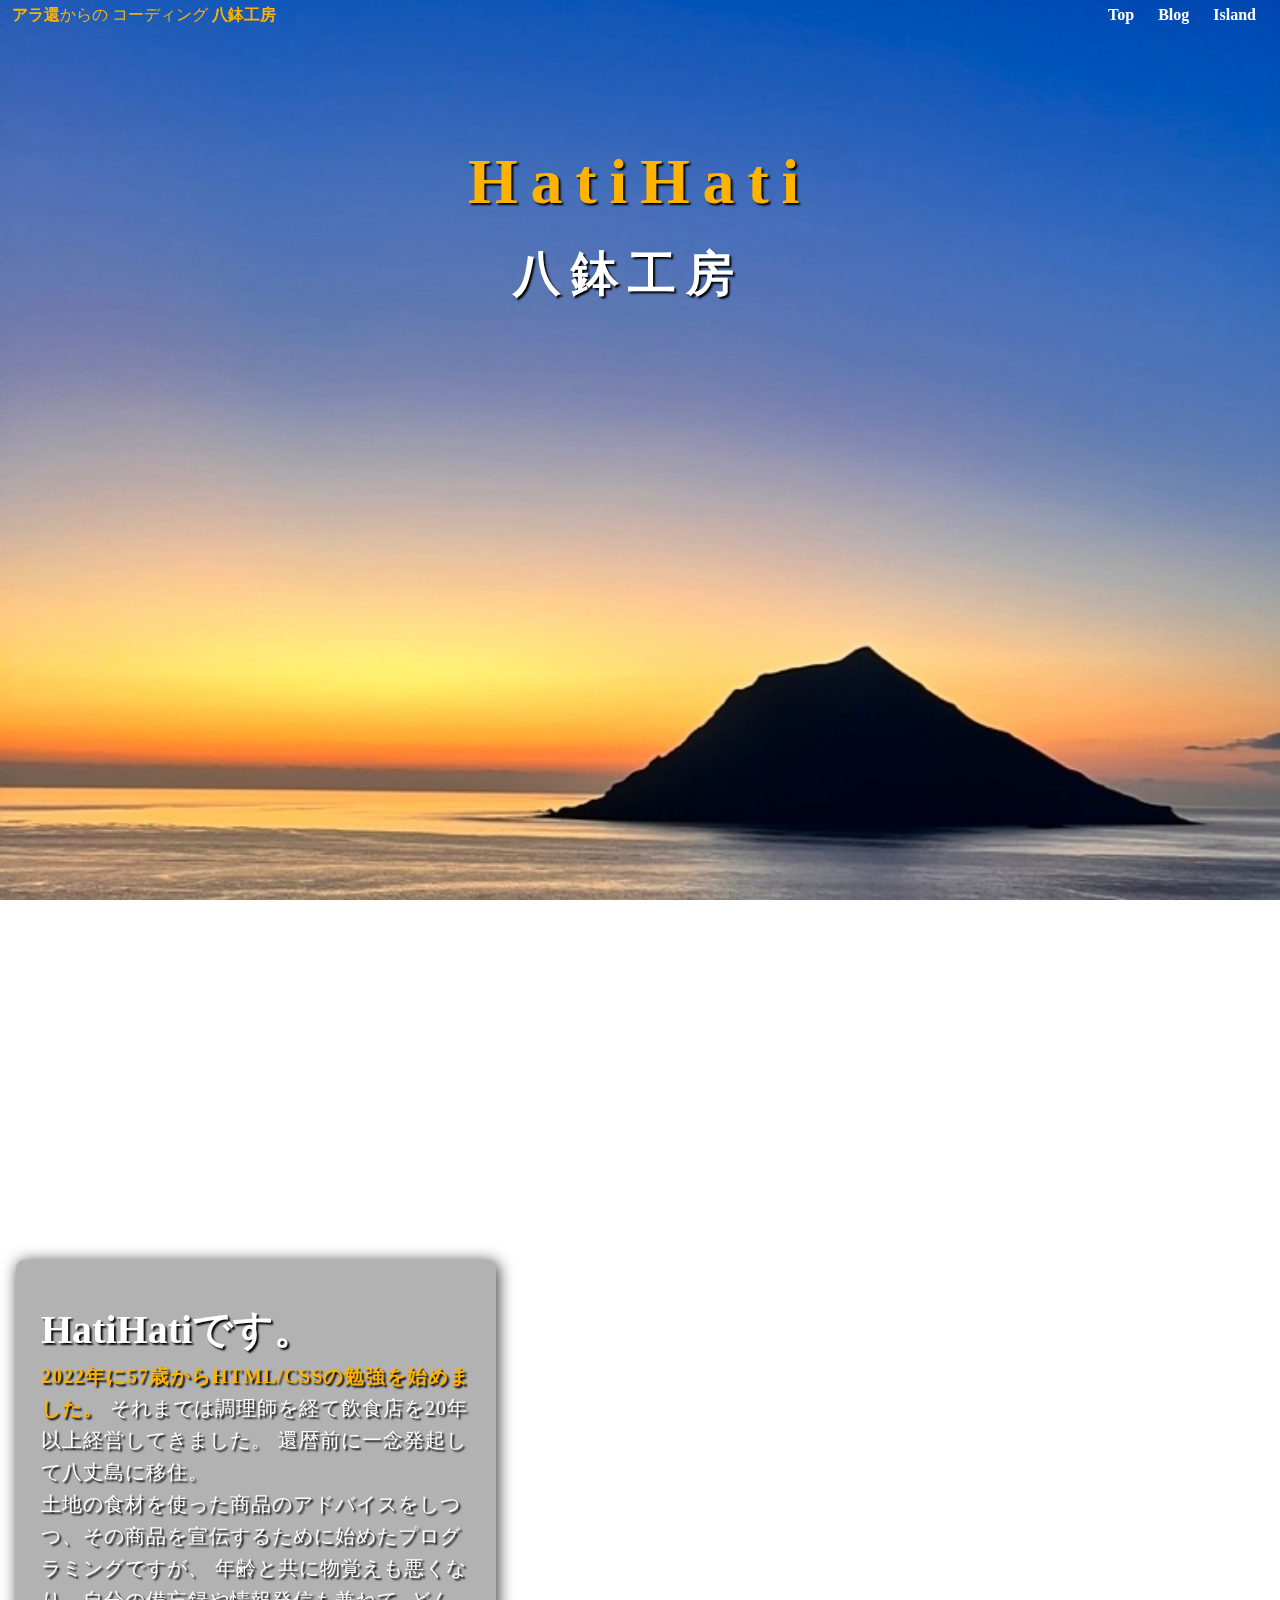
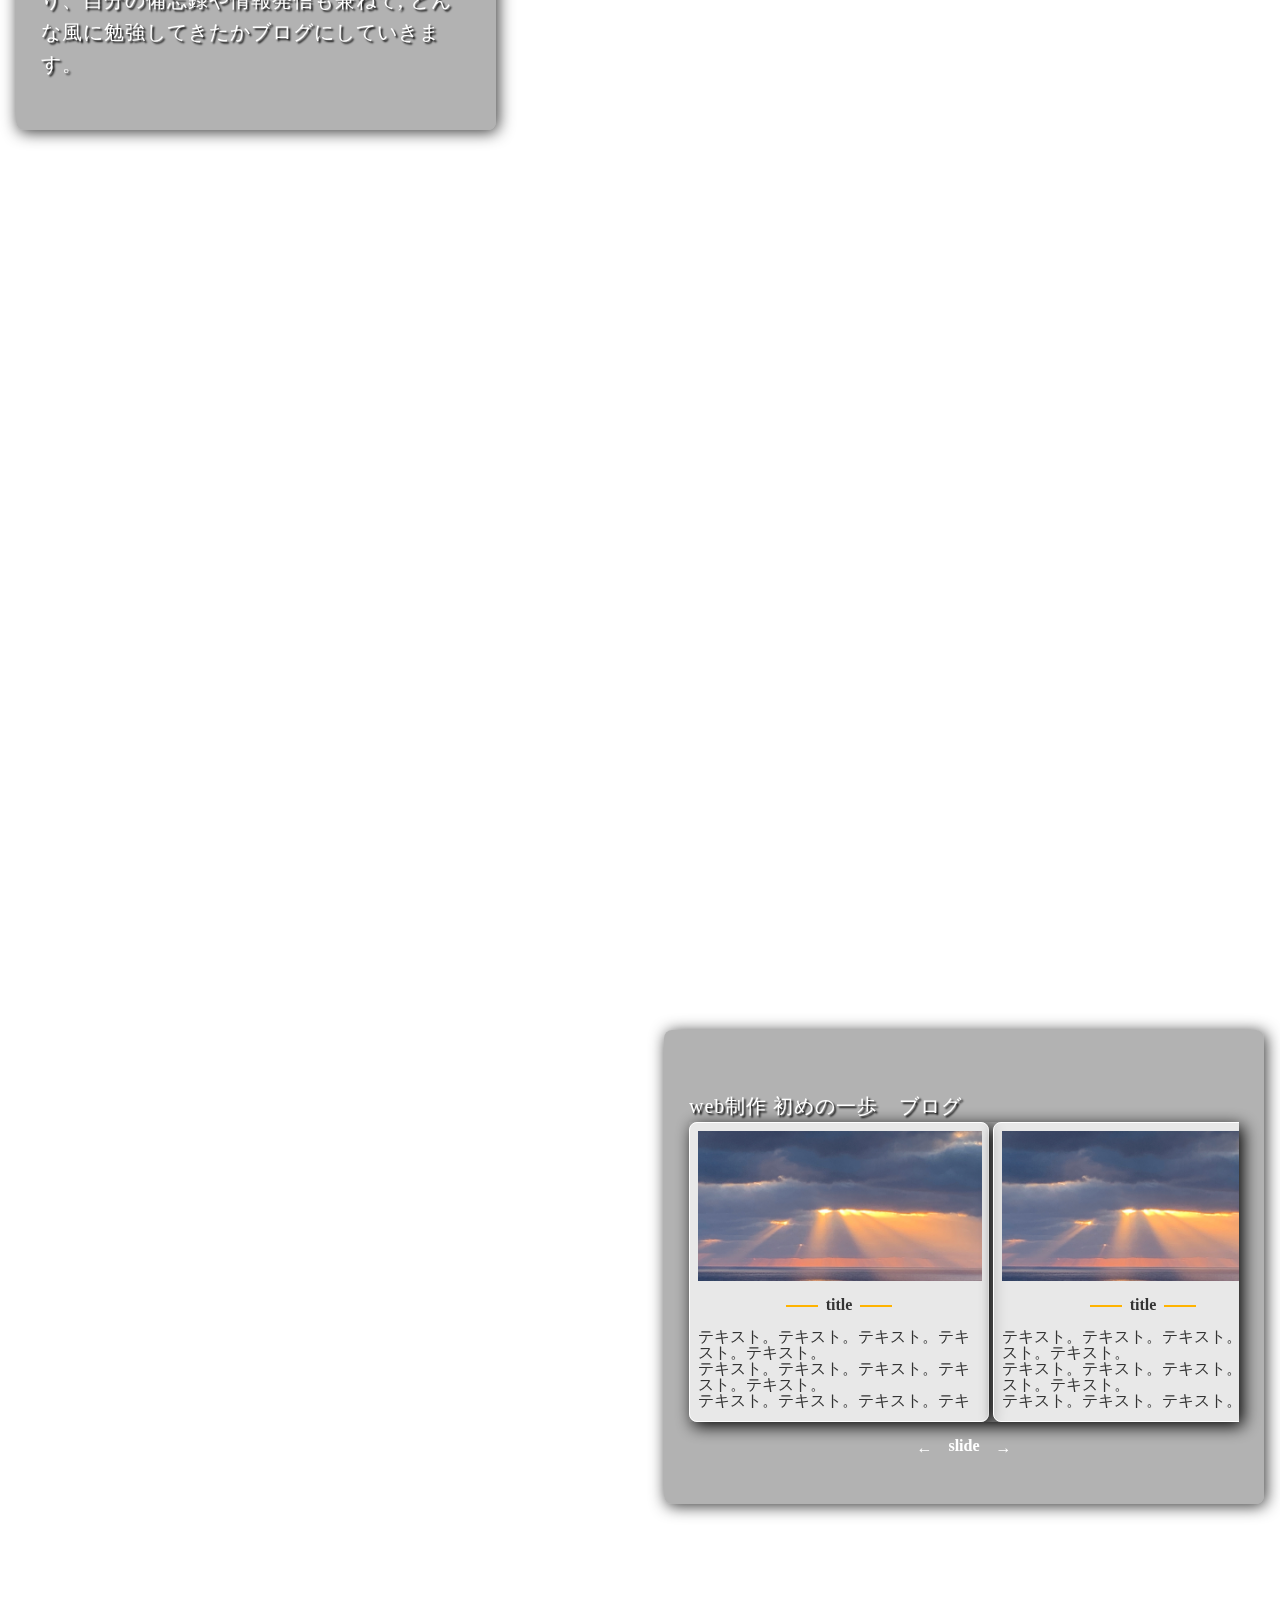
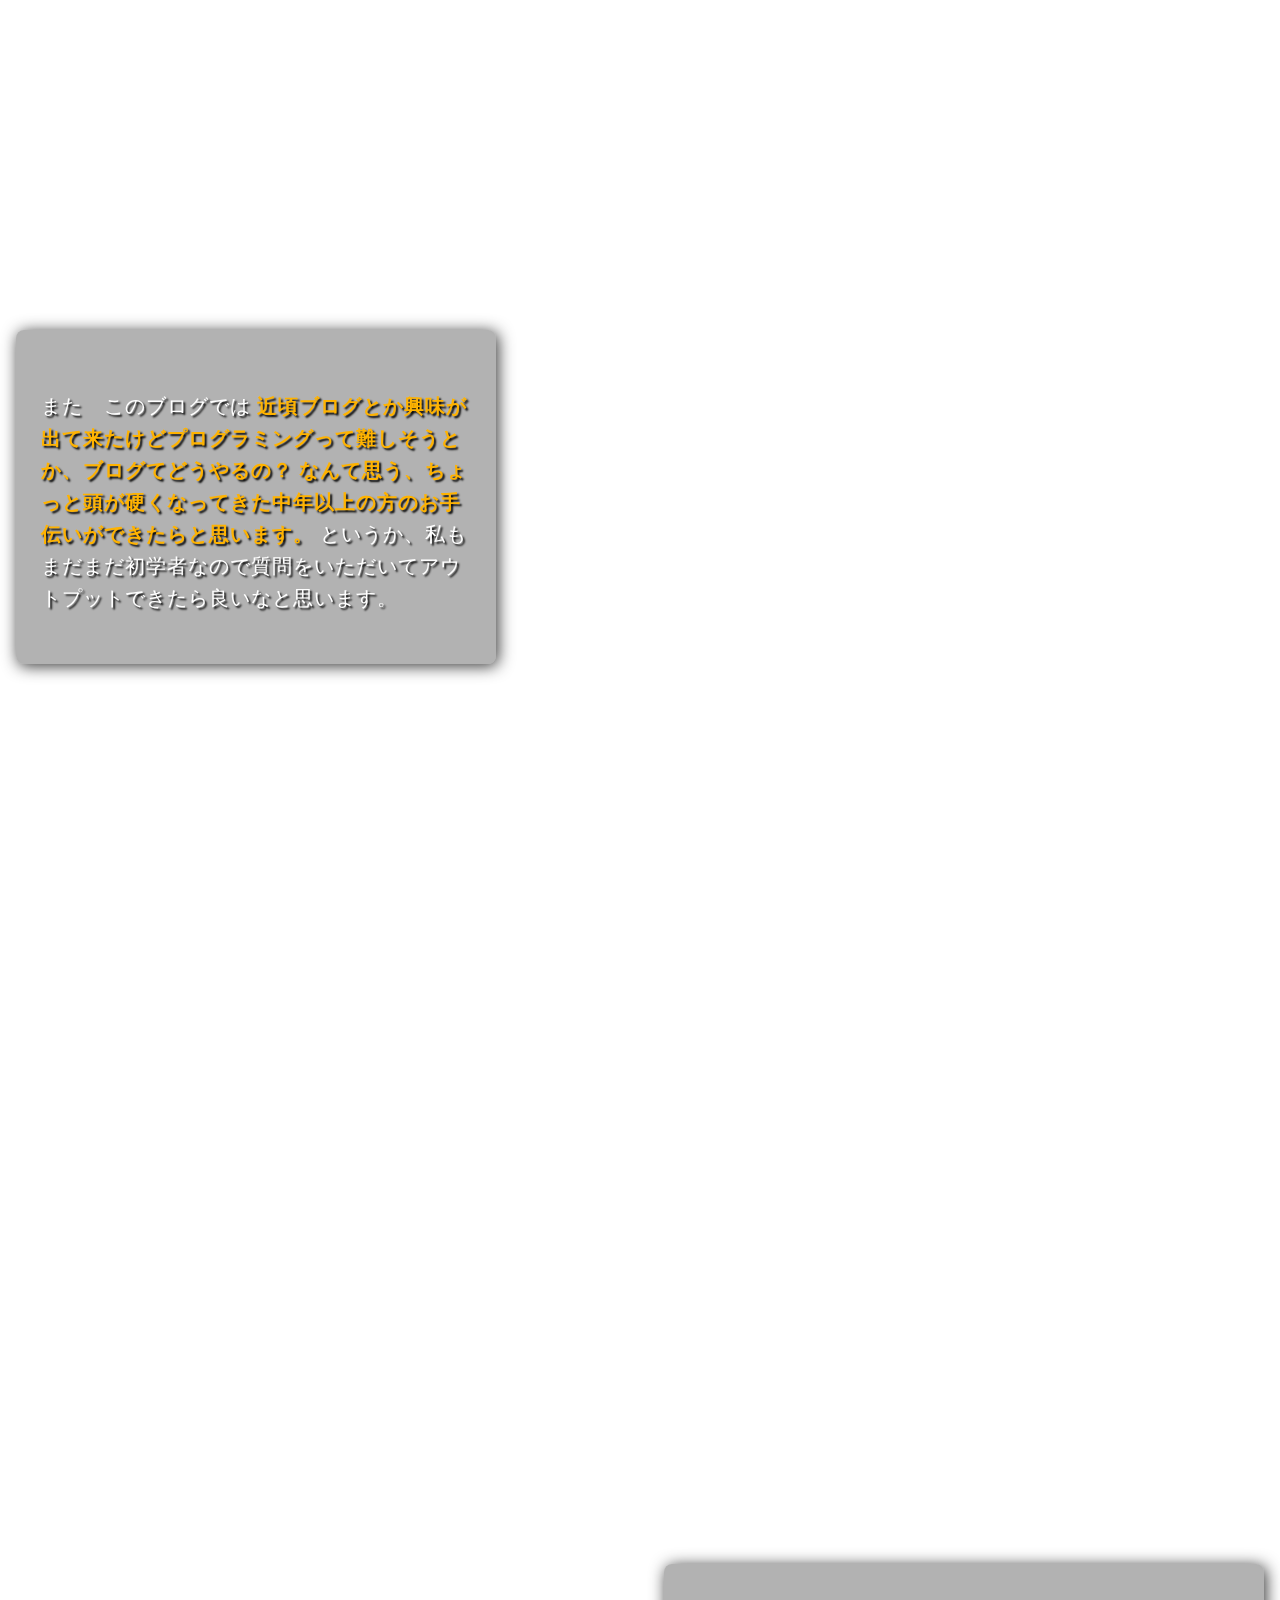
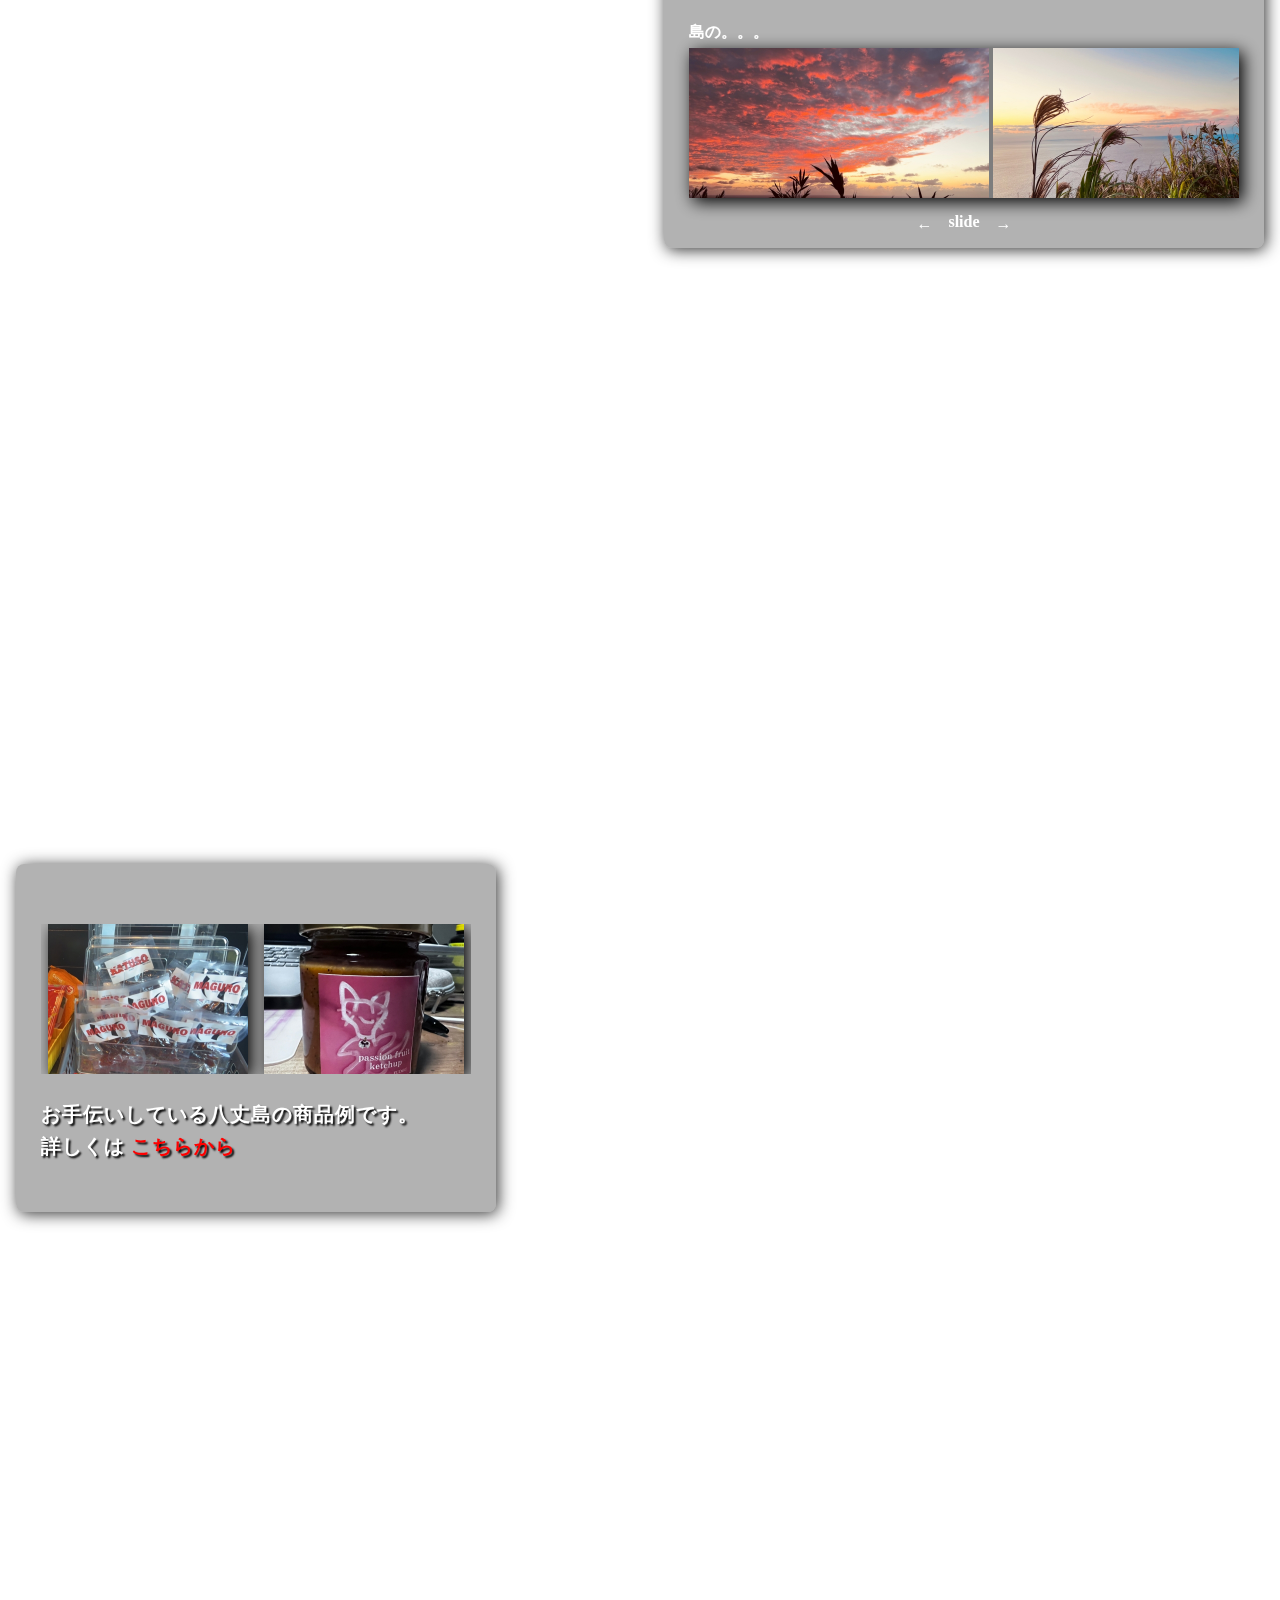
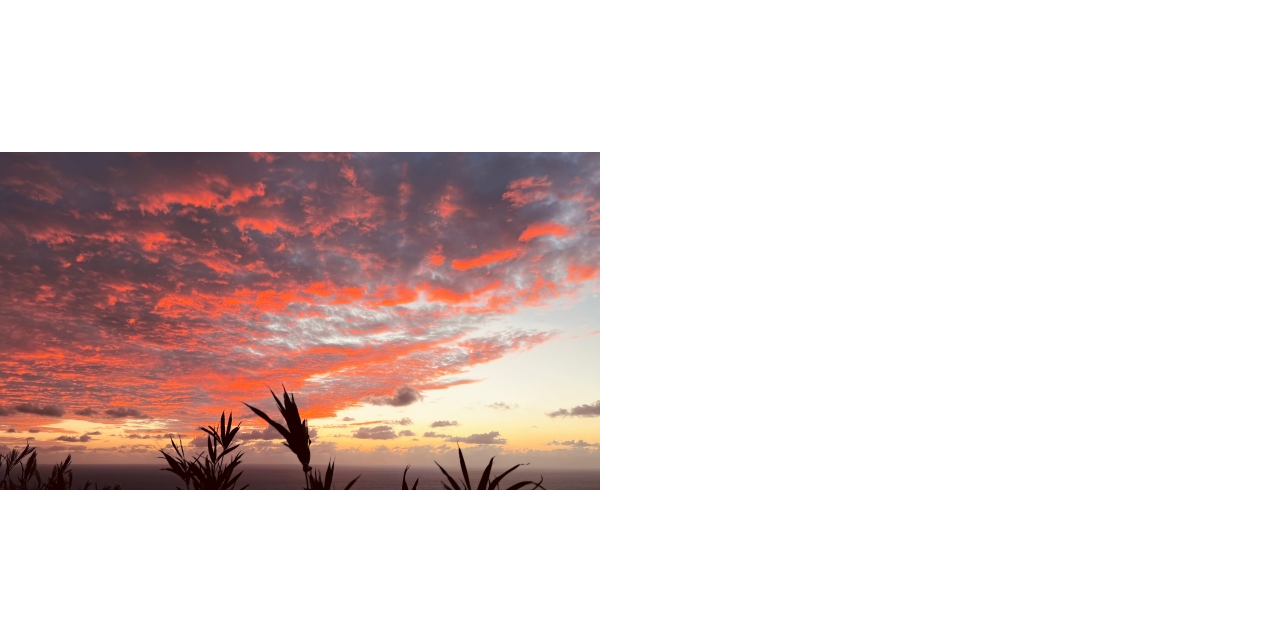
<file: index.html>
<!DOCTYPE html>
<html lang="ja">
    <head>
        <meta charset="UTF-8" />
        <meta name="viewport" content="width=device-width, initial-scale=1.0" />
        <title>八鉢工房</title>
        <link
            rel="stylesheet"
            href="https://cdn.jsdelivr.net/npm/bootstrap-icons@1.11.1/font/bootstrap-icons.css"
        />
        <link rel="stylesheet" href="css/style.css" />
    </head>

    <body>
        <header>
            <h2 class="header__catch">
                <b>アラ還</b>からの コーディング <b>八鉢工房</b>
            </h2>
            <nav class="burger_nav">
                <ul class="menu nav_links">
                    <li class="nav_links_li"><a href="#">Top</a></li>
                    <li class="nav_links_li"><a href="blog.html">Blog</a></li>
                    <li class="nav_links_li">
                        <a href="island.html">Island</a>
                    </li>
                </ul>
                <div class="burger">
                    <div class="line1" id="x"></div>
                    <div class="line2" id="x"></div>
                    <div class="line3" id="x"></div>
                </div>
            </nav>
        </header>

        <!-- -----------------------------------------------テキストアニメーション------------------------------ -->
        <div class="keyvisual">
            <h1 class="textAnimation">HatiHati</h1>
            <h2 class="textAnimation__bro">八鉢工房</h2>
            <!-- <img src="img/kojima_top.jpeg" alt="" /> -->
        </div>
        <!-- ---------------------------スクロールボタンーーーーーーーーーーーーーー -->

        <div class="scrollBtn">
            <a href="#" class="scrollBtn__link">
                <i class="bi bi-chevron-double-up scrollBtn__icon"></i>
            </a>
        </div>
        <!--  --------------------------------背景 img------------------------- -->
        <section id="contents">
            <div id="content01" class="contents">
                <div id="content01_bg" class="background"></div>
                <div class="wrap">
                    <div id="text-box00" class="text-box text-box00">
                        <h2 class="catch"></h2>
                        <div class="copy">
                            <p></p>
                        </div>
                    </div>
                </div>
            </div>

            <div id="content02" class="contents">
                <div id="content02_bg" class="background"></div>
                <div class="wrap">
                    <div class="text-box">
                        <h2 class="catch"><b>HatiHati</b>です。</h2>
                        <div class="copy">
                            <p>
                                <em
                                    >2022年に57歳からHTML/CSSの勉強を始めました。</em
                                >
                                それまでは調理師を経て飲食店を20年以上経営してきました。
                                還暦前に一念発起して八丈島に移住。<br />
                                土地の食材を使った商品のアドバイスをしつつ、その商品を宣伝するために始めたプログラミングですが、
                                年齢と共に物覚えも悪くなり、自分の備忘録や情報発信も兼ねて,
                                どんな風に勉強してきたかブログにしていきます。
                            </p>
                        </div>
                    </div>
                </div>
            </div>

            <div id="content_right" class="contents contents_right">
                <!-- <div id="content03_02_bg" class="background"></div> -->
                <div class="wrap wrap_right">
                    <div class="text-box text-box_right">
                        <div class="catch"></div>
                        <div class="copy">
                            <p>web制作 初めの一歩　ブログ</p>
                        </div>
                        <div class="topBlogNewsBox">
                            <ul class="slideNews">
                                <li class="topBlogCard">
                                    <a href="" class="topBlogCard__link">
                                        <div class="topBlogCard__imgWrapper">
                                            <img
                                                class="topBlogCard__img"
                                                src="img/upstear1.jpeg"
                                                alt=""
                                                width="300"
                                                height="200"
                                            />
                                        </div>
                                        <h2 class="topBlogCard__title">
                                            <span
                                                class="topBlogCard__title_span"
                                                >title</span
                                            >
                                        </h2>
                                        <div class="topBlogCard__text">
                                            <p>
                                                テキスト。テキスト。テキスト。テキスト。テキスト。
                                            </p>
                                            <p>
                                                テキスト。テキスト。テキスト。テキスト。テキスト。
                                            </p>
                                            <p>
                                                テキスト。テキスト。テキスト。テキスト。テキスト。
                                            </p>
                                            <p>
                                                テキスト。テキスト。テキスト。テキスト。テキスト。
                                            </p>
                                            <p>
                                                テキスト。テキスト。テキスト。テキスト。テキスト。
                                            </p>
                                        </div>
                                    </a>
                                </li>
                                <li class="topBlogCard">
                                    <a href="" class="topBlogCard__link">
                                        <div class="topBlogCard__imgWrapper">
                                            <img
                                                class="topBlogCard__img"
                                                src="img/upstear1.jpeg"
                                                alt=""
                                                width="300"
                                                height="200"
                                            />
                                        </div>
                                        <h2 class="topBlogCard__title">
                                            <span
                                                class="topBlogCard__title_span"
                                                >title</span
                                            >
                                        </h2>
                                        <div class="topBlogCard__text">
                                            <p>
                                                テキスト。テキスト。テキスト。テキスト。テキスト。
                                            </p>
                                            <p>
                                                テキスト。テキスト。テキスト。テキスト。テキスト。
                                            </p>
                                            <p>
                                                テキスト。テキスト。テキスト。テキスト。テキスト。
                                            </p>
                                            <p>
                                                テキスト。テキスト。テキスト。テキスト。テキスト。
                                            </p>
                                            <p>
                                                テキスト。テキスト。テキスト。テキスト。テキスト。
                                            </p>
                                        </div>
                                    </a>
                                </li>
                                <li class="topBlogCard">
                                    <a href="" class="topBlogCard__link">
                                        <div class="topBlogCard__imgWrapper">
                                            <img
                                                class="topBlogCard__img"
                                                src="img/upstear1.jpeg"
                                                alt=""
                                                width="300"
                                                height="200"
                                            />
                                        </div>
                                        <h2 class="topBlogCard__title">
                                            <span
                                                class="topBlogCard__title_span"
                                                >title</span
                                            >
                                        </h2>
                                        <div class="topBlogCard__text">
                                            <p>
                                                テキスト。テキスト。テキスト。テキスト。テキスト。
                                            </p>
                                            <p>
                                                テキスト。テキスト。テキスト。テキスト。テキスト。
                                            </p>
                                            <p>
                                                テキスト。テキスト。テキスト。テキスト。テキスト。
                                            </p>
                                            <p>
                                                テキスト。テキスト。テキスト。テキスト。テキスト。
                                            </p>
                                            <p>
                                                テキスト。テキスト。テキスト。テキスト。テキスト。
                                            </p>
                                        </div>
                                    </a>
                                </li>
                            </ul>
                            <div class="topBlogNewsBoxArrow">
                                <span class="topBlogNewsBoxArrow__arrow"
                                    >slide</span
                                >
                            </div>
                        </div>
                    </div>
                </div>
            </div>

            <div id="content03" class="contents">
                <div id="content03_bg" class="background"></div>
                <div class="wrap">
                    <div class="text-box">
                        <div class="catch"></div>
                        <div class="copy">
                            <p>
                                また　このブログでは
                                <em>
                                    近頃ブログとか興味が出て来たけどプログラミングって難しそうとか、ブログてどうやるの？
                                    なんて思う、ちょっと頭が硬くなってきた中年以上の方のお手伝いができたらと思います。</em
                                >
                                というか、私もまだまだ初学者なので質問をいただいてアウトプットできたら良いなと思います。
                            </p>
                        </div>
                    </div>
                </div>
            </div>

            <div id="content_right" class="contents contents_right">
                <!-- <div id="content03_02_bg" class="background"></div> -->
                <div class="wrap wrap_right wrap_right_even">
                    <div class="text-box text-box_right">
                        <div class="catch catch_right"></div>
                        <div class="copy copy_right">
                            <h2>島の。。。</h2>
                        </div>
                        <div class="blogImgBox">
                            <div class="slideImg">
                                <a
                                    href="img/IMG_01.jpg"
                                    class="slideImgWrapper"
                                    target="_blank"
                                    ><img
                                        src="img/IMG_01.jpg"
                                        alt=""
                                        class="slide1"
                                /></a>
                                <a href="" class="slideImgWrapper">
                                    <img
                                        src="img/IMG_02.jpg"
                                        alt=""
                                        class="slide2"
                                /></a>
                                <a href="" class="slideImgWrapper"
                                    ><img
                                        src="img/IMG_03.jpg"
                                        alt=""
                                        class="slide3"
                                /></a>
                                <a href="" class="slideImgWrapper"
                                    ><img
                                        src="img/IMG_04.jpg"
                                        alt=""
                                        class="slide4"
                                /></a>
                                <a href="" class="slideImgWrapper"
                                    ><img
                                        src="img/IMG_01.jpg"
                                        alt=""
                                        class="slide5"
                                /></a>
                            </div>
                            <div class="topBlogNewsBoxArrow">
                                <span class="topBlogNewsBoxArrow__arrow"
                                    >slide</span
                                >
                            </div>
                        </div>
                    </div>
                </div>
            </div>

            <div id="content04" class="contents">
                <div id="content04_bg" class="background"></div>
                <div class="wrap">
                    <div class="text-box">
                        <div class="catch"></div>
                        <div class="foodImg__Wrapper">
                            <img
                                class="foodImg"
                                src="img/maguro_jerky.jpeg"
                                alt=""
                            />

                            <img
                                class="foodImg"
                                src="img/passion_ketchap.jpg"
                                alt=""
                            />
                        </div>
                        <div class="copy">
                            <p class="foodProducts">
                                お手伝いしている八丈島の商品例です。<br />詳しくは
                                <a
                                    class="foodProducts_link"
                                    href=""
                                    target="_blank"
                                    >こちらから</a
                                >
                            </p>
                        </div>
                    </div>
                </div>
            </div>
        </section>
        <section id="slider">
            <img src="img/IMG_01.jpg" alt="" class="slider1 slide" />
            <!-- <img src="img/IMG_02.jpg" alt="" class="slider2 slide">
            <img src="img/IMG_03.jpg" alt="" class="slider3 slide">
            <img src="img/IMG_04.jpg" alt="" class="slider4 slide">
            <img src="img/IMG_01.jpg" alt="" class="slider5 slide">
            <img src="img/IMG_02.jpg" alt="" class="slider6 slide">  -->
        </section>

        <footer>
            <small class="footer__logo">&copy 八鉢工房　since 1998</small>
        </footer>

        <script src="https://ajax.googleapis.com/ajax/libs/jquery/3.7.1/jquery.min.js"></script>
        <script src="js/main.js"></script>
    </body>
</html>
</file>
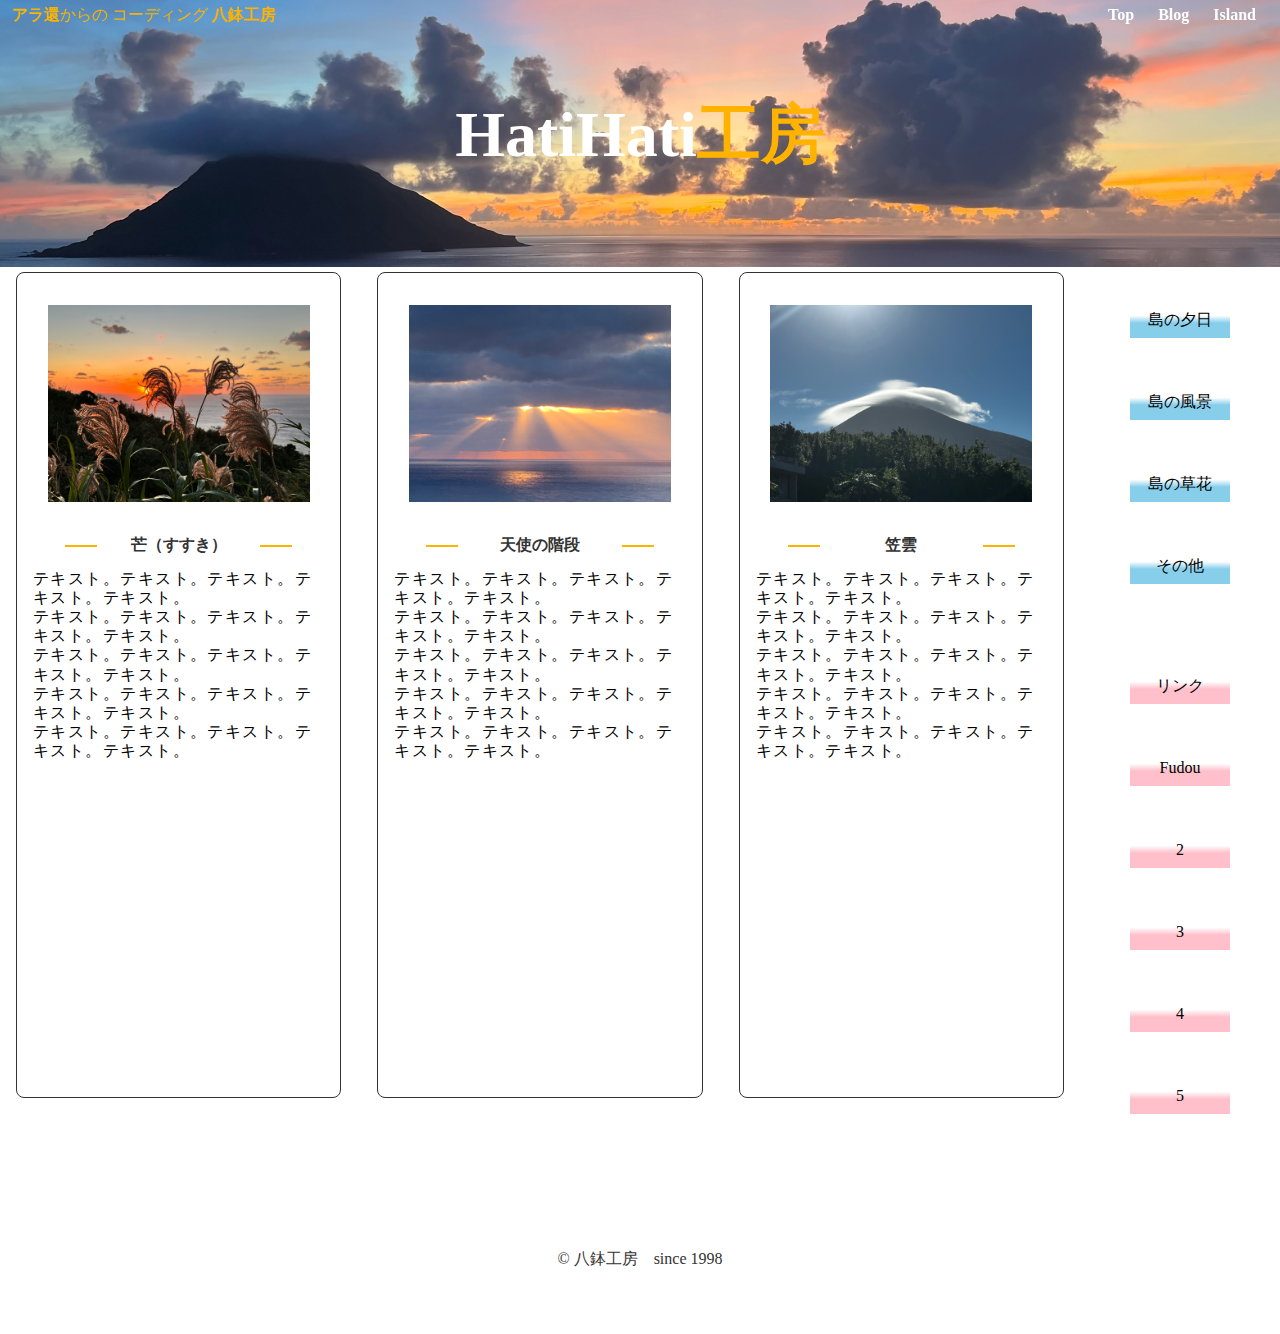
<file: island.html>
<!DOCTYPE html>
<html lang="ja">
    <head>
        <meta charset="UTF-8" />
        <meta name="viewport" content="width=device-width, initial-scale=1.0" />
        <title>Island3</title>
        <link
            rel="stylesheet"
            href="https://cdn.jsdelivr.net/npm/bootstrap-icons@1.11.1/font/bootstrap-icons.css"
        />

        <link rel="stylesheet" href="css/blog.css" />
    </head>
    <body>
        <header>
            <h2 class="header__catch">
                <b>アラ還</b>からの コーディング <b>八鉢工房</b>
            </h2>
            <nav class="burger_nav burger_nav_blog">
                <ul class="menu nav_links nav_links_blog">
                    <li class="nav_links_li nav_links_li_blog">
                        <a href="index.html">Top</a>
                    </li>
                    <li class="nav_links_li nav_links_li_blog">
                        <a href="blog.html">Blog</a>
                    </li>
                    <li class="nav_links_li nav_links_li_blog">
                        <a href="island.html">Island</a>
                    </li>
                </ul>
                <div class="burger burger_blog">
                    <div class="line1" id="x"></div>
                    <div class="line2" id="x"></div>
                    <div class="line3" id="x"></div>
                </div>
            </nav>
        </header>
        <!-- //^^^^^^^^^^^^^^^^^^^^^^^^^^^^^^^^^^^^^^^^ヘッダーtext & img^^^^^^^^^^^^^^^^^^ -->
        <div class="title_blog">
            <div class="title_blog_text">
                <h2 class="title_blog_text_hatihati">HatiHati</h2>
                <h2 class="title_blog_text_koubou">工房</h2>
            </div>
            <!-- <h2 class="textAnimation_blog_bro"></h2> -->

            <img
                class="keyvisual_img"
                src="img/kobayashi_top2.jpg"
                alt="八丈小島の夕景"
            />
        </div>

        <!-- -----------------------------------------------------------------------------         -->
        <main>
            <!--  ---------------------------スクロールボタンーーーーーーーーーーーーーー -->
            <div class="scrollBtn">
                <a href="#" class="scrollBtn__link">
                    <i class="bi bi-chevron-double-up scrollBtn__icon"></i>
                </a>
            </div>

            <!-- --------------------------------blogCard------------------------------------------ -->
            <div class="blcontainer blogCardsContainer">
                <ul class="blogCards">
                    <li class="blogCard">
                        <a href="" class="blogCard__link">
                            <div class="blogCard__imgWrapper">
                                <img
                                    class="blogCard__img"
                                    src="img/susuki1.jpeg"
                                    alt="芒"
                                />
                            </div>
                            <h2 class="blogCard__title">
                                <span class="blogCard__title_span"
                                    >芒（すすき）</span
                                >
                            </h2>
                            <div class="blogCard__text">
                                <p>
                                    テキスト。テキスト。テキスト。テキスト。テキスト。
                                </p>
                                <p>
                                    テキスト。テキスト。テキスト。テキスト。テキスト。
                                </p>
                                <p>
                                    テキスト。テキスト。テキスト。テキスト。テキスト。
                                </p>
                                <p>
                                    テキスト。テキスト。テキスト。テキスト。テキスト。
                                </p>
                                <p>
                                    テキスト。テキスト。テキスト。テキスト。テキスト。
                                </p>
                            </div>
                        </a>
                    </li>
                    <li class="blogCard">
                        <a href="" class="blogCard__link">
                            <div class="blogCard__imgWrapper">
                                <img
                                    class="blogCard__img"
                                    src="img/upstear1.jpeg"
                                    alt="雲間から差し込む光"
                                />
                            </div>
                            <h2 class="blogCard__title">
                                <span class="blogCard__title_span"
                                    >天使の階段</span
                                >
                            </h2>
                            <div class="blogCard__text">
                                <p>
                                    テキスト。テキスト。テキスト。テキスト。テキスト。
                                </p>
                                <p>
                                    テキスト。テキスト。テキスト。テキスト。テキスト。
                                </p>
                                <p>
                                    テキスト。テキスト。テキスト。テキスト。テキスト。
                                </p>
                                <p>
                                    テキスト。テキスト。テキスト。テキスト。テキスト。
                                </p>
                                <p>
                                    テキスト。テキスト。テキスト。テキスト。テキスト。
                                </p>
                            </div>
                        </a>
                    </li>
                    <li class="blogCard">
                        <a href="" class="blogCard__link">
                            <div class="blogCard__imgWrapper">
                                <img
                                    class="blogCard__img"
                                    src="img/fuji1.jpeg"
                                    alt="八丈富士の笠雲"
                                />
                            </div>
                            <h2 class="blogCard__title">
                                <span class="blogCard__title_span">笠雲</span>
                            </h2>
                            <div class="blogCard__text">
                                <p>
                                    テキスト。テキスト。テキスト。テキスト。テキスト。
                                </p>
                                <p>
                                    テキスト。テキスト。テキスト。テキスト。テキスト。
                                </p>
                                <p>
                                    テキスト。テキスト。テキスト。テキスト。テキスト。
                                </p>
                                <p>
                                    テキスト。テキスト。テキスト。テキスト。テキスト。
                                </p>
                                <p>
                                    テキスト。テキスト。テキスト。テキスト。テキスト。
                                </p>
                            </div>
                        </a>
                    </li>
                    <!-- <li class="blogCard">
                        <a href="" class="blogCard__link">
                            <div class="blogCard__imgWrapper">
                                <img
                                    class="blogCard__img"
                                    src="img/fuji1.jpeg"
                                    alt="八丈島の風景"
                                />
                            </div>
                            <h2 class="blogCard__title_span">title</h2>
                            <div class="blogCard__text">
                                <p>
                                    テキスト。テキスト。テキスト。テキスト。テキスト。
                                </p>
                                <p>
                                    テキスト。テキスト。テキスト。テキスト。テキスト。
                                </p>
                                <p>
                                    テキスト。テキスト。テキスト。テキスト。テキスト。
                                </p>
                                <p>
                                    テキスト。テキスト。テキスト。テキスト。テキスト。
                                </p>
                                <p>
                                    テキスト。テキスト。テキスト。テキスト。テキスト。
                                </p>
                            </div>
                        </a>
                    </li>
                    <li class="blogCard">
                        <a href="" class="blogCard__link">
                            <div class="blogCard__imgWrapper">
                                <img
                                    class="blogCard__img"
                                    src="img/upstear1.jpeg"
                                    alt="八丈島の風景"
                                />
                            </div>
                            <h2 class="blogCard__title_span">title</h2>
                            <div class="blogCard__text">
                                <p>
                                    テキスト。テキスト。テキスト。テキスト。テキスト。
                                </p>
                                <p>
                                    テキスト。テキスト。テキスト。テキスト。テキスト。
                                </p>
                                <p>
                                    テキスト。テキスト。テキスト。テキスト。テキスト。
                                </p>
                                <p>
                                    テキスト。テキスト。テキスト。テキスト。テキスト。
                                </p>
                                <p>
                                    テキスト。テキスト。テキスト。テキスト。テキスト。
                                </p>
                            </div>
                        </a>
                    </li> -->
                </ul>
                <!-- ーーーーーーーーーーーー詳しく見るボタン
                    <a href="" class="button">詳しく見る</a>
                    <a href="" class="button button_size_s">詳しく見る</a>
                    <a href="" class="button button_arrow_right button_size_s">詳しく見る</a>
                 -->
                <aside id="sidebar">
                    <div class="sidebar">
                        <div class="sidebar__link"><a href="">島の夕日</a></div>
                        <div class="sidebar__link"><a href="">島の風景</a></div>
                        <div class="sidebar__link"><a href="">島の草花</a></div>
                        <div class="sidebar__link"><a href="">その他</a></div>
                    </div>

                    <div class="linkBanner">
                        <div class="linkBanner__part">リンク</div>
                        <div class="linkBanner__part"><a href="">Fudou</a></div>
                        <div class="linkBanner__part"><a href="">2</a></div>
                        <div class="linkBanner__part"><a href="">3</a></div>
                        <div class="linkBanner__part"><a href="">4</a></div>
                        <div class="linkBanner__part"><a href="">5</a></div>
                    </div>
                </aside>
            </div>

            <section>
                <!-- <div class="slider">
                    <img src="img/IMG_4030.jpeg" alt="" />
                    <img src="img/redCloud.png" alt="" />
                    <img src="img/IMG_4067.jpeg" alt="" />
                    <img src="img/IMG_4450.jpeg" alt="" />
                    <img src="img/IMG_4741.jpeg" alt="" />
                    <img src="img/IMG_5769.jpeg" alt="" />
                    <img src="img/IMG_8023.jpeg" alt="" />
                    <img src="img/IMG_8025.jpeg" alt="" />
                    <img src="img/redCloud.png" alt="" />
                </div> -->
            </section>
        </main>
        <footer>
            <small class="footer__logo footer__logo_black"
                >&copy 八鉢工房　since 1998</small
            >
        </footer>

        <script src="https://ajax.googleapis.com/ajax/libs/jquery/3.7.1/jquery.min.js"></script>
        <script src="js/main.js"></script>
    </body>
</html>
</file>
<file: css/style.css>
@charset "UTF-8";
/*
html5doctor.com Reset Stylesheet
v1.6.1
Last Updated: 2010-09-17
Author: Richard Clark - http://richclarkdesign.com
Twitter: @rich_clark
*/
html,
body,
div,
span,
object,
iframe,
h1,
h2,
h3,
h4,
h5,
h6,
p,
blockquote,
pre,
abbr,
address,
cite,
code,
del,
dfn,
em,
img,
ins,
kbd,
q,
samp,
small,
strong,
sub,
sup,
var,
b,
i,
dl,
dt,
dd,
ol,
ul,
li,
fieldset,
form,
label,
legend,
table,
caption,
tbody,
tfoot,
thead,
tr,
th,
td,
article,
aside,
canvas,
details,
figcaption,
figure,
footer,
header,
hgroup,
menu,
nav,
section,
summary,
time,
mark,
audio,
video {
  margin: 0;
  padding: 0;
  border: 0;
  outline: 0;
  font-size: 100%;
  vertical-align: baseline;
  background: transparent;
}

body {
  line-height: 1;
}

article,
aside,
details,
figcaption,
figure,
footer,
header,
hgroup,
menu,
nav,
section {
  display: block;
}

nav ul {
  list-style: none;
}

blockquote,
q {
  quotes: none;
}

blockquote:before,
blockquote:after,
q:before,
q:after {
  content: "";
  content: none;
}

a {
  margin: 0;
  padding: 0;
  font-size: 100%;
  vertical-align: baseline;
  background: transparent;
}

/* change colours to suit your needs */
ins {
  background-color: #ff9;
  color: #000;
  text-decoration: none;
}

/* change colours to suit your needs */
mark {
  background-color: #ff9;
  color: #000;
  font-style: italic;
  font-weight: bold;
}

del {
  text-decoration: line-through;
}

abbr[title],
dfn[title] {
  border-bottom: 1px dotted;
  cursor: help;
}

table {
  border-collapse: collapse;
  border-spacing: 0;
}

/* change border colour to suit your needs */
hr {
  display: block;
  height: 1px;
  border: 0;
  border-top: 1px solid #cccccc;
  margin: 1em 0;
  padding: 0;
}

input,
select {
  vertical-align: middle;
}

body * {
  box-sizing: border-box;
}

header {
  display: flex;
  align-items: center;
  width: 100vw;
  height: 30px;
  position: fixed;
  z-index: 500;
}

.header__catch {
  font-weight: normal;
  margin-left: 12px;
  color: rgb(255, 179, 0);
  transition-duration: 1s;
}

@media screen and (max-width: 550px) {
  h2.header__catch {
    font-size: 12px;
  }
}
.burger_nav {
  display: flex;
  justify-content: space-around;
  align-items: center;
  line-height: 8vh;
  margin-left: auto;
}

.nav_links {
  display: flex;
  gap: 24px;
  justify-content: space-around;
  margin-right: 24px;
  transition: all 0.5s ease-in-out;
}

.nav_links li {
  list-style: none;
}

.nav_links a {
  text-decoration: none;
  color: #fff;
  font-weight: bold;
}

.burger {
  cursor: pointer;
  margin-right: 24px;
  position: absolute;
  right: 30px;
  top: 10px;
  opacity: 0;
  z-index: 1111;
}

.burger #x {
  width: 25px;
  height: 3px;
  background: #fff;
  margin: 5px;
  transition: all 0.5s ease-in-out;
}

.nav_active {
  transform: translateX(0%) !important;
  /* transform: translateX(0%); */
}

@media screen and (max-width: 1024px) {
  .nav_links {
    width: 55%;
  }
}
@media screen and (max-width: 768px) {
  body {
    overflow-x: hidden;
  }
  .nav_links {
    position: absolute;
    right: -2rem;
    height: 100vh;
    top: 0;
    background: rgba(54, 78, 139, 0.7);
    -webkit-backdrop-filter: blur(8px);
            backdrop-filter: blur(8px);
    flex-direction: column;
    align-items: center;
    width: 50%;
    transform: translateX(110%);
  }
  .burger {
    opacity: 1;
    cursor: pointer;
  }
}
.keyvisual.hide {
  opacity: 0;
}

@-webkit-keyframes navLinksFade {
  0% {
    opacity: 0;
    transform: translateX(50px);
  }
  50% {
    opacity: 0.5;
  }
  100% {
    opacity: 1;
    transform: translateX(0);
  }
}

@keyframes navLinksFade {
  0% {
    opacity: 0;
    transform: translateX(50px);
  }
  50% {
    opacity: 0.5;
  }
  100% {
    opacity: 1;
    transform: translateX(0);
  }
}
.toggle .line1 {
  transform: rotate(-45deg) translate(-5px, 6px);
}

.toggle .line2 {
  opacity: 0;
}

.toggle .line3 {
  transform: rotate(405deg) translate(-5px, -6px);
}

.keyvisual {
  width: 100vw;
  position: fixed;
  z-index: 7;
  transition-duration: 1s;
  position: relative;
}
.keyvisual .textAnimation {
  font-size: 4rem;
  color: rgb(255, 179, 0);
  position: absolute;
  top: 150px;
  left: 50%;
  transform: translateX(-50%);
  letter-spacing: 0.2em;
  text-shadow: 2px 2px 2px #000;
  white-space: nowrap;
}
.keyvisual .textAnimation__bro {
  font-size: 3rem;
  color: #fff;
  position: absolute;
  top: 250px;
  left: 50%;
  transform: translateX(-55%);
  letter-spacing: 0.2em;
  text-shadow: 2px 2px 2px #000;
  white-space: nowrap;
}
.keyvisual img {
  width: 100%;
  -o-object-fit: cover;
     object-fit: cover;
}

@media screen and (max-width: 768px) {
  .keyvisual {
    height: 450px;
  }
  .keyvisual .textAnimation {
    font-size: 2.5rem;
  }
  .keyvisual .textAnimation__bro {
    font-size: 2.5rem;
  }
  .keyvisual img {
    width: 100vw;
  }
}
@media screen and (max-width: 550px) {
  .keyvisual {
    height: 350px;
  }
  .keyvisual .textAnimation {
    font-size: 2rem;
  }
  .keyvisual .textAnimation__bro {
    font-size: 2rem;
    top: 220px;
  }
}
@-webkit-keyframes showTextFromBottom {
  0% {
    transform: translateY(200%);
  }
  100% {
    transform: translateY(0%);
  }
}
@keyframes showTextFromBottom {
  0% {
    transform: translateY(200%);
  }
  100% {
    transform: translateY(0%);
  }
}
@-webkit-keyframes showTextFromTop {
  0% {
    transform: translateY(-200%);
  }
  100% {
    transform: translateY(0%);
  }
}
@keyframes showTextFromTop {
  0% {
    transform: translateY(-200%);
  }
  100% {
    transform: translateY(0%);
  }
}
.textAnimation span {
  /*外側のspan*/
  display: inline-block;
}

.textAnimation > span {
  /*内側のspan*/
  overflow: hidden;
}

.textAnimation > span:nth-of-type(1),
.textAnimation > span:nth-of-type(2),
.textAnimation > span:nth-of-type(5),
.textAnimation > span:nth-of-type(6) {
  -webkit-animation: showTextFromBottom 2S ease-out backwards;
          animation: showTextFromBottom 2S ease-out backwards;
}

.textAnimation > span:nth-of-type(3),
.textAnimation > span:nth-of-type(4),
.textAnimation > span:nth-of-type(7),
.textAnimation > span:nth-of-type(8) {
  -webkit-animation: showTextFromTop 2S ease-out backwards;
          animation: showTextFromTop 2S ease-out backwards;
}

.scrollBtn {
  display: block;
  width: 2.5rem;
  height: 2.5rem;
  border-radius: 0.25rem;
  background: red;
  position: fixed;
  bottom: 1rem;
  right: 1rem;
  z-index: 8;
  text-align: center;
  opacity: 0;
  transition: opacity 1s;
}
.scrollBtn__link {
  display: block;
  width: 100%;
  height: 100%;
  cursor: pointer;
}
.scrollBtn__link .bi {
  font-size: 16px;
  font-weight: bold;
  color: #fff;
  position: relative;
  top: 10px;
  -webkit-animation: jump 0.8s ease 0.2s 3;
          animation: jump 0.8s ease 0.2s 3;
  transition: all 1s;
  /* 3回ジャンプ、1秒ごとに */
}

@media screen and (max-width: 768px) {
  .scrollBtn {
    display: none;
  }
}
.scrollBtn.show {
  opacity: 1;
  -webkit-animation: Jump 0.5s ease 0.2s 3;
          animation: Jump 0.5s ease 0.2s 3;
}

@-webkit-keyframes Jump {
  0% {
    transform: translateY(0);
  }
  50% {
    transform: translateY(-0.5rem);
  }
  100% {
    transform: translateY(0);
  }
}

@keyframes Jump {
  0% {
    transform: translateY(0);
  }
  50% {
    transform: translateY(-0.5rem);
  }
  100% {
    transform: translateY(0);
  }
}
.background {
  top: 0;
  left: 0;
  right: 0;
  height: 100%;
  position: fixed;
  background-position: center center;
  opacity: 0;
  background-size: cover;
  transition: all 1.5S ease 0s;
}

.show .background {
  opacity: 1;
}

#contents {
  margin-left: 16px;
}

.contents .wrap {
  padding: 40vh 0 60vh;
  position: relative;
  z-index: 2;
}

#content01_bg {
  background-image: url("../img/kojima_top.jpeg");
  background: no-repeat cover;
}

#content02_bg {
  background-image: url("../img/fuji1.jpeg");
  background: no-repeat cover;
}

#content03_bg {
  background-image: url("../img/susuki1.jpeg");
  background: no-repeat cover;
}

#content04_bg {
  background-image: url("../img/upstear1.jpeg");
  background: no-repeat cover;
}

#text-box00 {
  display: none;
}

.text-box {
  padding: 50px 25px;
  width: 480px;
  background: rgba(0, 0, 0, 0.3);
  -webkit-backdrop-filter: blur(4px);
          backdrop-filter: blur(4px);
  box-shadow: 2px 2px 16px #333;
  color: #fff;
  font-style: normal;
  border-radius: 8px;
}
@media screen and (max-width: 576px) {
  .text-box {
    width: 100vw;
  }
}
.text-box_right {
  width: 600px;
  position: absolute;
  right: 0;
  margin-right: 16px;
  overflow-x: hidden;
}
@media screen and (max-width: 576px) {
  .text-box_right {
    width: 100vw;
    margin-right: 0;
  }
}
.text-box .catch {
  margin: 0 0 10px;
  font-size: 40px;
  text-shadow: 2px 2px 2px #000;
}
@media screen and (max-width: 576px) {
  .text-box .catch {
    font-size: 24px;
  }
}
.text-box .copy {
  margin: 0;
}
.text-box .copy_right {
  margin-bottom: 8px;
}
.text-box .copy p {
  line-height: 1.6;
  font-size: 20px;
  letter-spacing: 0.05em;
  text-shadow: 2px 2px 2px #000;
}
@media screen and (max-width: 576px) {
  .text-box .copy p {
    font-size: 16px;
  }
}
.text-box .copy em {
  font-style: normal;
  font-weight: bold;
  color: rgb(255, 179, 0);
}

.slideNews {
  width: 100%;
  height: 300px;
  display: flex;
  flex-wrap: nowrap;
  gap: 4px;
  overflow-x: auto;
  scroll-snap-type: mandatory;
  box-shadow: 4px 4px 16px #000;
}

.topBlogCard {
  flex: 0 0 300px;
  display: block;
  width: 300px;
  height: 300px;
  padding: 8px;
  box-shadow: 4px 4px 16px #000;
  border: 1px solid #fff;
  background: rgba(255, 255, 255, 0.7);
  overflow: hidden;
  border-radius: 8px;
  margin-left: auto;
  margin-right: auto;
  scroll-snap-align: start;
}
@media screen and (max-width: 576px) {
  .topBlogCard {
    flex: 0 0 200px;
  }
}
.topBlogCard a {
  text-decoration: none;
  color: #333;
  text-overflow: hidden;
  display: block;
}
.topBlogCard__link {
  display: flex;
  flex-direction: column;
}
.topBlogCard__imgWrapper {
  display: block;
  width: 284px;
  height: 150px;
  text-align: center;
  border-radius: 8px;
}
@media screen and (max-width: 576px) {
  .topBlogCard__imgWrapper {
    width: 100%;
    text-align: center;
  }
}
.topBlogCard__imgWrapper img {
  width: 100%;
  height: 150px;
  -o-object-fit: cover;
     object-fit: cover;
}
@media screen and (max-width: 576px) {
  .topBlogCard__imgWrapper img {
    width: 90%;
  }
}
.topBlogCard__title {
  text-align: center;
  padding: 16px;
  color: #333;
}
.topBlogCard__title_span {
  position: relative;
  display: inline-block;
}
.topBlogCard__title_span::before {
  content: "";
  position: absolute;
  top: 50%;
  left: -2.5em;
  display: block;
  width: 2rem;
  height: 2px;
  background: rgb(255, 179, 0);
}
.topBlogCard__title_span::after {
  content: "";
  position: absolute;
  top: 50%;
  right: -2.5em;
  display: block;
  width: 2rem;
  height: 2px;
  background: rgb(255, 179, 0);
}
.topBlogCard__text {
  display: block;
  width: 284px;
  height: 80px;
  overflow: hidden;
}

.topBlogNewsBoxArrow {
  text-align: center;
  margin-top: 16px;
}
.topBlogNewsBoxArrow__arrow {
  display: inline-block;
  color: #fff;
  font-weight: bold;
  font-size: 1rem;
  position: relative;
}
.topBlogNewsBoxArrow__arrow::before {
  content: "←";
  display: block;
  font-size: 1rem;
  color: #fff;
  position: absolute;
  top: 10%;
  left: -2rem;
}
.topBlogNewsBoxArrow__arrow::after {
  content: "→";
  display: block;
  font-size: 1rem;
  color: #fff;
  position: absolute;
  top: 10%;
  right: -2rem;
}

.blogImgBox {
  display: block;
  width: 100%;
  height: 150px;
  background: rgba(0, 0, 0, 0.3);
}
.blogImgBox .slideImg {
  width: 100%;
  height: 150px;
  display: flex;
  flex-wrap: nowrap;
  gap: 4px;
  overflow-x: auto;
  scroll-snap-type: mandatory;
  box-shadow: 4px 4px 16px #000;
}
.blogImgBox .slideImg a {
  display: inline-block;
  width: 300px;
  height: 150px;
}
.blogImgBox .slideImg a:action {
  transition: 1s ease;
}
.blogImgBox .slideImg a img {
  width: 300px;
  height: 150px;
  -o-object-fit: cover;
     object-fit: cover;
  scroll-snap-align: start;
}

.foodImg__Wrapper {
  width: 100%;
  display: flex;
  justify-content: center;
  gap: 16px;
  overflow: scroll;
}
.foodImg__Wrapper img {
  box-shadow: 4px 4px 16px #000;
  width: 200px;
  height: 150px;
  -o-object-fit: cover;
     object-fit: cover;
  background: #fff;
  box-shadow: 4px 4px 16px #000;
}

.foodProducts {
  font-size: 24px;
  font-weight: bold;
  margin: 24px 0 0;
  line-height: 1.8;
}
.foodProducts a {
  color: red;
  text-decoration: none;
}

.button {
  display: inline-block;
  color: hotpink;
  border: 1px solid currentColor;
  padding: 1em 1.75em 0.9em;
  background: #fff;
}

.button_size_s {
  font-size: 0.875rem;
  padding: 0.7em 1.25em 0.6em;
}

.button_size_b {
  display: block;
  font-size: 0.875rem;
  padding: 0.7em 1.25em 0.6em;
  width: 90%;
  margin: 10px auto;
  text-align: center;
}

.button_arrow_right {
  position: relative;
  padding-right: 1.75rem;
}
.button_arrow_right::after {
  position: absolute;
  top: 50%;
  right: 0.5em;
  display: block;
  transform: translateY(-50%);
  content: "→";
  font-size: 16px;
  font-weight: bold;
}

.cardBlogTxt {
  width: 70vw;
  margin: 48px auto;
}
.cardBlogTxt em {
  font-style: normal;
  font-weight: bold;
}
.cardBlogTxt p:nth-child(2) {
  margin-top: 24px;
}

.blogCardsContainer {
  display: flex;
}

.blogCards {
  display: flex;
  flex-direction: column;
  width: calc(100vw - 200px);
  list-style: none;
}
.blogCards li:nth-child(n) {
  margin-top: 16px;
}
.blogCards li:last-child {
  margin-bottom: 16px;
}

.blogCard {
  width: 90%;
  border: 1px solid #333;
  overflow: hidden;
  border-radius: 8px;
  margin-left: auto;
  margin-right: auto;
}

.blogCard__title {
  text-align: center;
  padding: 16px;
  color: #333;
}
.blogCard__title_bar {
  position: relative;
  display: inline-block;
}
.blogCard__title_bar::before {
  content: "";
  position: absolute;
  top: 50%;
  left: -2.5em;
  display: block;
  width: 2rem;
  height: 2px;
  background: rgb(255, 179, 0);
}
.blogCard__title_bar::after {
  content: "";
  position: absolute;
  top: 50%;
  right: -2.5em;
  display: block;
  width: 2rem;
  height: 2px;
  background: rgb(255, 179, 0);
}

.blogCard__link {
  width: 100%;
  display: flex;
  gap: 16px;
  text-decoration: none;
  color: inherit;
}

.blogCard__imgWrapper {
  width: 200px;
  height: 150px;
  margin: 16px;
}
.blogCard__imgWrapper img {
  width: 100%;
  height: 100%;
  -o-object-fit: cover;
     object-fit: cover;
}

.blogCard__text {
  margin: 16px;
}

@media screen and (max-width: 768px) {
  .blogCardsContainer {
    display: block;
  }
  .blogCards {
    width: 100%;
  }
  .blogCard__link {
    display: block;
  }
  .blogCard__link .blogCard__imgWrapper {
    width: 70vw;
    height: 52.8vw;
  }
  .blogCard__link .blogCard__text {
    margin: 16px auto;
    width: 70vw;
  }
}
@media screen and (max-width: 550px) {
  .blogCardsContainer {
    display: block;
  }
  .blogCards {
    width: 100%;
  }
  .blogCard__link {
    display: block;
  }
}
#sidebar {
  width: 300px;
  margin-top: 16px;
}
#sidebar .sidebar__col {
  padding: 24px 0;
  border-bottom: 1px solid #333;
  text-align: center;
}
#sidebar .sidebar__col a {
  text-decoration: none;
  color: inherit;
}
#sidebar .linkBanner {
  margin-top: 48px;
}
#sidebar .linkBanner p {
  display: block;
  text-align: center;
  padding: 24px 0;
  font-weight: bold;
  border-bottom: 1px solid #333;
}
#sidebar .linkBanner__part {
  padding: 24px 0;
  border-bottom: 1px solid #333;
  text-align: center;
}
#sidebar .linkBanner__part a {
  text-decoration: none;
  color: inherit;
}
@media screen and (max-width: 768px) {
  #sidebar #sidebar {
    width: 200px;
  }
}
@media screen and (max-width: 550px) {
  #sidebar #sidebar {
    width: 100vw;
    display: flex;
    gap: 16px;
    padding: 16px;
  }
  #sidebar #sidebar .sidebar {
    width: calc((100vw - 48px) / 2);
    margin-top: 0;
  }
  #sidebar #sidebar .linkBanner {
    width: calc((100vw - 48px) / 2);
    margin-top: 0;
  }
}

.blContainer__form {
  width: 70%;
  margin-right: auto;
  margin-left: auto;
}

table {
  width: 100%;
  caption-side: top;
  margin: 24px 0;
}
table caption {
  padding: 16px;
  -moz-text-align-last: left;
       text-align-last: left;
  letter-spacing: 0.1em;
  line-height: 1.6;
}
table td {
  padding: 10px;
  border: 1px solid #ddd;
}
table td:first-child {
  background: #eee;
}

footer {
  display: block;
  width: 100vw;
  height: 150px;
  text-align: center;
  position: relative;
}
footer .footer__logo {
  position: absolute;
  top: 50%;
  left: 50%;
  transform: translate(-50%, -50%);
  color: #fff;
}
footer .footer__logo_black {
  color: #333;
}
/*# sourceMappingURL=style.css.map */
</file>
<file: css/blog.css>
/*
html5doctor.com Reset Stylesheet
v1.6.1
Last Updated: 2010-09-17
Author: Richard Clark - http://richclarkdesign.com
Twitter: @rich_clark
*/
html,
body,
div,
span,
object,
iframe,
h1,
h2,
h3,
h4,
h5,
h6,
p,
blockquote,
pre,
abbr,
address,
cite,
code,
del,
dfn,
em,
img,
ins,
kbd,
q,
samp,
small,
strong,
sub,
sup,
var,
b,
i,
dl,
dt,
dd,
ol,
ul,
li,
fieldset,
form,
label,
legend,
table,
caption,
tbody,
tfoot,
thead,
tr,
th,
td,
article,
aside,
canvas,
details,
figcaption,
figure,
footer,
header,
hgroup,
menu,
nav,
section,
summary,
time,
mark,
audio,
video {
  margin: 0;
  padding: 0;
  border: 0;
  outline: 0;
  font-size: 100%;
  vertical-align: baseline;
  background: transparent;
}

body {
  line-height: 1;
}

article,
aside,
details,
figcaption,
figure,
footer,
header,
hgroup,
menu,
nav,
section {
  display: block;
}

nav ul {
  list-style: none;
}

blockquote,
q {
  quotes: none;
}

blockquote:before,
blockquote:after,
q:before,
q:after {
  content: "";
  content: none;
}

a {
  margin: 0;
  padding: 0;
  font-size: 100%;
  vertical-align: baseline;
  background: transparent;
}

/* change colours to suit your needs */
ins {
  background-color: #ff9;
  color: #000;
  text-decoration: none;
}

/* change colours to suit your needs */
mark {
  background-color: #ff9;
  color: #000;
  font-style: italic;
  font-weight: bold;
}

del {
  text-decoration: line-through;
}

abbr[title],
dfn[title] {
  border-bottom: 1px dotted;
  cursor: help;
}

table {
  border-collapse: collapse;
  border-spacing: 0;
}

/* change border colour to suit your needs */
hr {
  display: block;
  height: 1px;
  border: 0;
  border-top: 1px solid #cccccc;
  margin: 1em 0;
  padding: 0;
}

input,
select {
  vertical-align: middle;
}

body * {
  box-sizing: border-box;
}

@media screen and (max-width: 768px) {
  body {
    overflow-x: hidden;
  }
}

header {
  display: flex;
  align-items: center;
  width: 100vw;
  height: 30px;
  position: fixed;
  z-index: 500;
}

.header__catch {
  font-weight: normal;
  margin-left: 12px;
  color: rgb(255, 179, 0);
  transition-duration: 1s;
}
@media screen and (max-width: 576px) {
  .header__catch {
    font-size: 0.75rem;
  }
}

header {
  position: fixed;
  top: 0;
  left: 0;
}

.burger_nav_blog {
  display: flex;
  justify-content: space-around;
  align-items: center;
  line-height: 8vh;
  margin-left: auto;
}

.nav_links_blog {
  display: flex;
  gap: 24px;
  justify-content: space-around;
  margin-right: 24px;
  transition: all 0.5s ease-in-out;
}
@media screen and (max-width: 992px) {
  .nav_links_blog {
    width: 55%;
  }
}
@media screen and (max-width: 768px) {
  .nav_links_blog {
    position: absolute;
    right: -2rem;
    height: 100vh;
    top: 0;
    background: #364e8b;
    flex-direction: column;
    align-items: center;
    width: 50%;
    transform: translateX(110%);
  }
}

.nav_links_blog li {
  list-style: none;
}

.nav_links_blog a {
  text-decoration: none;
  color: #fff;
  font-weight: bold;
}

.burger_blog {
  cursor: pointer;
  margin-right: 24px;
  position: absolute;
  right: 30px;
  top: 10px;
  opacity: 0;
  z-index: 1111;
}
@media screen and (max-width: 768px) {
  .burger_blog {
    opacity: 1;
    cursor: pointer;
  }
}

.burger_blog #x {
  width: 25px;
  height: 3px;
  background: #fff;
  margin: 5px;
  transition: all 0.5s ease-in-out;
}

.nav_active_blog {
  transform: translateX(0%) !important;
  /* transform: translateX(0%); */
}

.title.hide {
  opacity: 0;
}

@-webkit-keyframes navLinksFade {
  0% {
    opacity: 0;
    transform: translateX(50px);
  }
  50% {
    opacity: 0.5;
  }
  100% {
    opacity: 1;
    transform: translateX(0);
  }
}

@keyframes navLinksFade {
  0% {
    opacity: 0;
    transform: translateX(50px);
  }
  50% {
    opacity: 0.5;
  }
  100% {
    opacity: 1;
    transform: translateX(0);
  }
}
.toggle .line1 {
  transform: rotate(-45deg) translate(-5px, 6px);
}

.toggle .line2 {
  opacity: 0;
}

.toggle .line3 {
  transform: rotate(405deg) translate(-5px, -6px);
}

.title_blog {
  width: 100vw;
  position: fixed;
  top: 0;
  left: 0;
}
.title_blog img {
  width: 100%;
  -o-object-fit: cover;
     object-fit: cover;
}

.title_blog_text {
  display: flex;
  vertical-align: baseline;
  position: absolute;
  top: 50%;
  right: 50%;
  transform: translateX(50%);
}
@media screen and (max-width: 768px) {
  .title_blog_text {
    top: 70%;
  }
}
.title_blog_text_hatihati {
  color: #fff;
  font-size: 4rem;
  transform: translateY(-50%);
}
@media screen and (max-width: 992px) {
  .title_blog_text_hatihati {
    font-size: 3rem;
  }
}
@media screen and (max-width: 768px) {
  .title_blog_text_hatihati {
    font-size: 2.5rem;
    transform: translateY(-65%);
  }
}
@media screen and (max-width: 576px) {
  .title_blog_text_hatihati {
    font-size: 1.25rem;
    transform: translateY(-75%);
  }
}
.title_blog_text_koubou {
  transform: translateY(-50%);
  color: rgb(255, 179, 0);
  font-size: 4rem;
}
@media screen and (max-width: 992px) {
  .title_blog_text_koubou {
    font-size: 3rem;
  }
}
@media screen and (max-width: 768px) {
  .title_blog_text_koubou {
    font-size: 2rem;
  }
}
@media screen and (max-width: 576px) {
  .title_blog_text_koubou {
    font-size: 1rem;
  }
}

.scrollBtn {
  display: block;
  width: 2.5rem;
  height: 2.5rem;
  border-radius: 0.25rem;
  background: red;
  position: fixed;
  bottom: 1rem;
  right: 1rem;
  z-index: 8;
  text-align: center;
  opacity: 0;
  transition: opacity 1s;
}
@media screen and (max-width: 768px) {
  .scrollBtn {
    display: none;
  }
}
.scrollBtn__link {
  display: block;
  width: 100%;
  height: 100%;
  cursor: pointer;
}
.scrollBtn__link .bi {
  font-size: 16px;
  font-weight: bold;
  color: #fff;
  position: relative;
  top: 10px;
  -webkit-animation: jump 0.8s ease 0.2s 3;
          animation: jump 0.8s ease 0.2s 3;
  transition: all 1s;
}

.scrollBtn.show {
  opacity: 1;
  -webkit-animation: Jump 0.5s ease 0.2s 3;
          animation: Jump 0.5s ease 0.2s 3;
}

@-webkit-keyframes Jump {
  0% {
    transform: translateY(0);
  }
  50% {
    transform: translateY(-0.5rem);
  }
  100% {
    transform: translateY(0);
  }
}

@keyframes Jump {
  0% {
    transform: translateY(0);
  }
  50% {
    transform: translateY(-0.5rem);
  }
  100% {
    transform: translateY(0);
  }
}
.blogCardsContainer {
  display: flex;
  margin: 240px 0 70px;
}
@media screen and (max-width: 1200px) {
  .blogCardsContainer {
    margin-top: 200px;
  }
}
@media screen and (max-width: 768px) {
  .blogCardsContainer {
    flex-direction: column;
    justify-content: center;
  }
}
@media screen and (max-width: 576px) {
  .blogCardsContainer {
    flex-direction: column;
    justify-content: center;
  }
}

.blogCards {
  flex: 2;
  display: flex;
  flex-wrap: wrap;
  justify-content: space-between;
  gap: 20px;
  width: calc(100vw - 200px);
  margin: 16px;
}
@media screen and (max-width: 768px) {
  .blogCards {
    display: block;
    margin-left: auto;
    margin-right: auto;
    width: 80vw;
  }
}
.blogCards li {
  margin-top: 16px;
  list-style: none;
}

.blogCard {
  width: calc((100% - 72px) / 3);
  border: 1px solid #333;
  border-radius: 8px;
  padding: 16px;
}
@media screen and (max-width: 1200px) {
  .blogCard {
    width: calc((100% - 32px) / 2);
    display: flex;
    flex-direction: column;
    border: 1px solid #333;
    border-radius: 8px;
  }
}
@media screen and (max-width: 768px) {
  .blogCard {
    width: 100%;
  }
}
.blogCard__link {
  display: flex;
  flex-direction: column;
  width: 100%;
  text-decoration: none;
  color: inherit;
}
@media screen and (max-width: 576px) {
  .blogCard__link {
    display: block;
  }
}
.blogCard__title {
  margin-top: 16px;
  z-index: -1;
}
.blogCard__text {
  line-height: 1.2;
  letter-spacing: 0.09em;
  margin-bottom: 16px;
}
@media screen and (max-width: 768px) {
  .blogCard__text {
    margin: 0 auto;
    width: 80%;
  }
}

.blogCard__imgWrapper {
  width: 90%;
  margin: 16px auto 0;
}
@media screen and (max-width: 768px) {
  .blogCard__imgWrapper {
    width: 100%;
  }
}
.blogCard__imgWrapper img {
  width: 100%;
  height: 100%;
  -o-object-fit: cover;
     object-fit: cover;
}

.blogCard__title {
  text-align: center;
  padding: 16px 0;
  color: #333;
  position: relative;
}
@media screen and (max-width: 768px) {
  .blogCard__title_span {
    position: relative;
  }
}
.blogCard__title_span::before {
  content: "";
  display: block;
  width: 2rem;
  height: 2px;
  position: absolute;
  top: 50%;
  left: 2em;
  background: rgb(255, 179, 0);
}
@media screen and (max-width: 768px) {
  .blogCard__title_span::before {
    display: none;
  }
}
.blogCard__title_span::after {
  content: "";
  position: absolute;
  top: 50%;
  right: 2em;
  display: block;
  width: 2rem;
  height: 2px;
  background: rgb(255, 179, 0);
}
@media screen and (max-width: 768px) {
  .blogCard__title_span::after {
    position: absolute;
    top: 1.25rem;
    right: 50%;
    transform: translateX(50%);
    width: 10rem;
    height: 2px;
  }
}

#sidebar {
  width: 200px;
  margin-top: 16px;
}
@media screen and (max-width: 768px) {
  #sidebar {
    display: block;
    margin-top: 70px;
    width: 100vw;
  }
}

@media screen and (max-width: 768px) {
  .sidebar {
    display: flex;
    justify-content: center;
    gap: 16px;
    width: 100%;
  }
}

.sidebar__link {
  padding: 24px 0;
  text-align: center;
  width: 100px;
  height: 50px;
  background: linear-gradient(transparent 55%, skyblue 70%);
  margin-top: 32px;
  margin-left: auto;
  margin-right: auto;
  transition: all 0.5s ease;
  cursor: pointer;
}
@media screen and (max-width: 768px) {
  .sidebar__link {
    width: 100px;
    height: 50px;
    background: linear-gradient(transparent 55%, skyblue 70%);
  }
}
.sidebar__link:active {
  background: linear-gradient(transparent 55%, deepskyblue 70%);
}
.sidebar__link a {
  text-decoration: none;
  color: inherit;
}

.linkBanner {
  margin-top: 70px;
}
@media screen and (max-width: 768px) {
  .linkBanner {
    margin-left: auto;
    margin-right: auto;
  }
}
@media screen and (max-width: 768px) {
  .linkBanner {
    display: flex;
    flex-wrap: wrap;
    justify-content: center;
    gap: 16px;
    width: 90%;
  }
}

.linkBanner__part {
  padding: 24px 0;
  text-align: center;
  width: 100px;
  height: 50px;
  background: linear-gradient(transparent 55%, pink 70%);
  margin-top: 32px;
  margin-left: auto;
  margin-right: auto;
  transition: all 0.5s ease;
  text-decoration: none;
  cursor: pointer;
}
@media screen and (max-width: 768px) {
  .linkBanner__part {
    width: 100px;
    height: 50px;
    background: linear-gradient(transparent 55%, rgb(255, 179, 0) 70%);
  }
}
.linkBanner__part:active {
  background: linear-gradient(transparent 55%, hotpink 70%);
}
.linkBanner__part a {
  text-decoration: none;
  color: inherit;
}

.blContainer__form {
  width: 70%;
  margin-top: 70px;
  margin-right: auto;
  margin-left: auto;
}
@media screen and (max-width: 768px) {
  .blContainer__form {
    width: 90%;
  }
}
.blContainer__form table {
  width: 100%;
  caption-side: top;
  margin: 24px 0;
}
.blContainer__form table caption {
  padding: 16px;
  -moz-text-align-last: left;
       text-align-last: left;
  letter-spacing: 0.1em;
  line-height: 1.6;
}
.blContainer__form table td {
  padding: 10px;
  border: 1px solid #ddd;
}
.blContainer__form table td:first-child {
  background: #eee;
}
.blContainer__form table .userName {
  height: 32px;
  width: 180px;
}

footer {
  display: block;
  width: 100vw;
  height: 150px;
  text-align: center;
  position: relative;
}
footer .footer__logo {
  position: absolute;
  top: 50%;
  left: 50%;
  transform: translate(-50%, -50%);
  color: #fff;
}
footer .footer__logo_black {
  color: #333;
}
/*# sourceMappingURL=blog.css.map */
</file>
